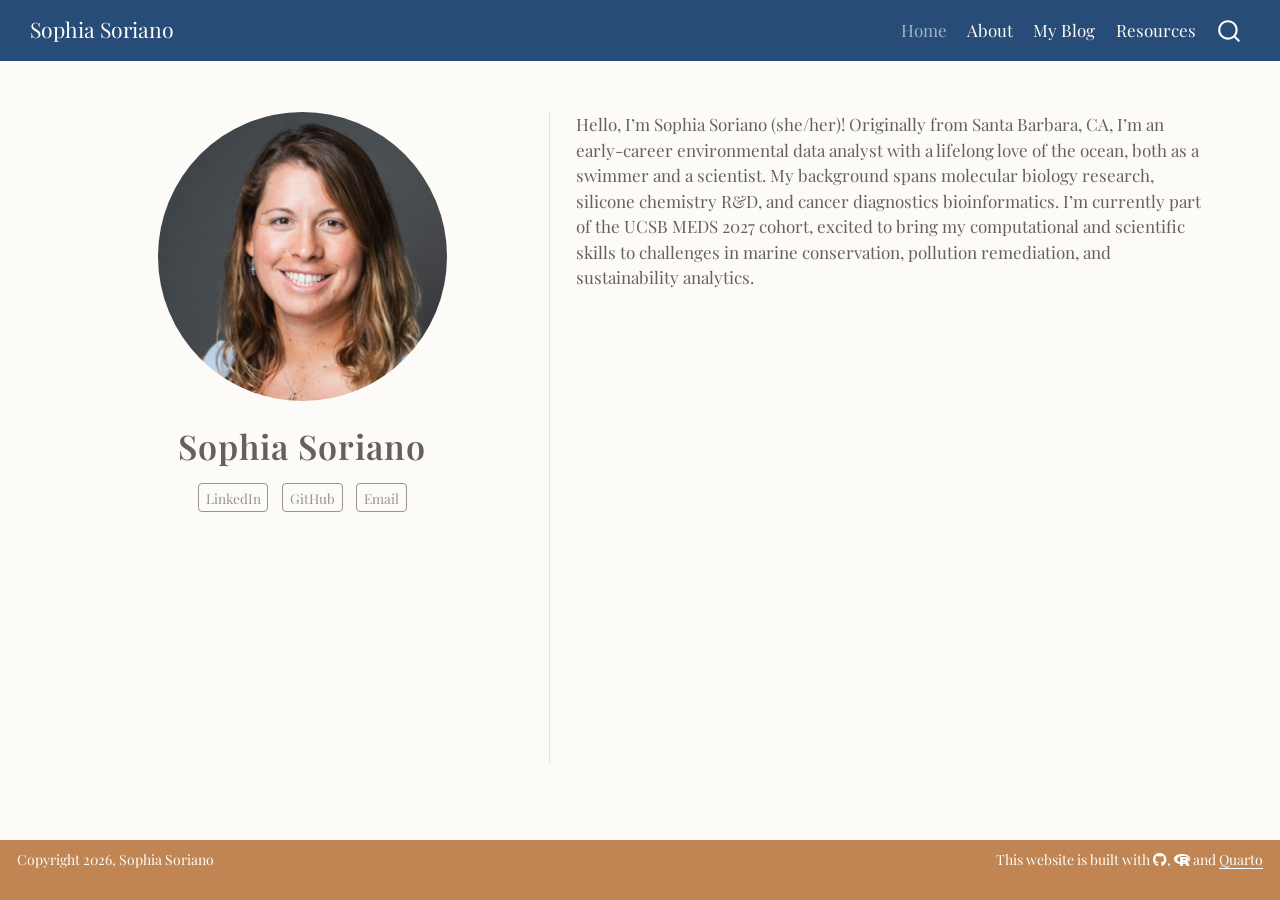
<file: docs/index.html>
<!DOCTYPE html>
<html xmlns="http://www.w3.org/1999/xhtml" lang="en" xml:lang="en"><head>

<meta charset="utf-8">
<meta name="generator" content="quarto-1.10.18">

<meta name="viewport" content="width=device-width, initial-scale=1.0, user-scalable=yes">


<title>Sophia Soriano</title>
<style>
/* Default styles provided by pandoc.
** See https://pandoc.org/MANUAL.html#variables-for-html for config info.
*/
span.smallcaps{font-variant: small-caps;}
div.columns{display: flex; gap: 1.5em;}
div.column{flex: auto;}
@media screen {
div.columns{gap: min(4vw, 1.5em);}
div.column{overflow-x: auto;}
}
div.hanging-indent{margin-left: 1.5em; text-indent: -1.5em;}
ul.task-list{list-style: none;}
ul.task-list li input[type="checkbox"] {
  width: 0.8em;
  margin: 0 0.8em 0.2em -1em; /* quarto-specific, see https://github.com/quarto-dev/quarto-cli/issues/4556 */ 
  vertical-align: middle;
}
</style>


<script src="site_libs/quarto-nav/quarto-nav.js"></script>
<script src="site_libs/quarto-nav/headroom.min.js"></script>
<script src="site_libs/clipboard/clipboard.min.js"></script>
<script src="site_libs/quarto-search/autocomplete.umd.js"></script>
<script src="site_libs/quarto-search/fuse.min.js"></script>
<script src="site_libs/quarto-search/quarto-search.js"></script>
<meta name="quarto:offset" content="./">
<script src="site_libs/quarto-html/quarto.js" type="module"></script>
<script src="site_libs/quarto-html/tabsets/tabsets.js" type="module"></script>
<script src="site_libs/quarto-html/popper.min.js"></script>
<script src="site_libs/quarto-html/tippy.umd.min.js"></script>
<link href="site_libs/quarto-html/tippy.css" rel="stylesheet">
<link href="site_libs/quarto-html/quarto-syntax-highlighting-64a204ab8560d761af7679ceaba22944.css" rel="stylesheet" id="quarto-text-highlighting-styles">
<script src="site_libs/bootstrap/bootstrap.min.js"></script>
<link href="site_libs/bootstrap/bootstrap-icons.css" rel="stylesheet">
<link href="site_libs/bootstrap/bootstrap-68dbf6f114ee3dd318649527e778c29e.min.css" rel="stylesheet" append-hash="true" id="quarto-bootstrap" data-mode="light">
<link href="site_libs/quarto-contrib/fontawesome6-6.7.2/all.min.css" rel="stylesheet">
<link href="site_libs/quarto-contrib/fontawesome6-6.7.2/latex-fontsize.css" rel="stylesheet">
<script id="quarto-search-options" type="application/json">{
  "location": "navbar",
  "copy-button": false,
  "collapse-after": 3,
  "panel-placement": "end",
  "type": "overlay",
  "limit": 50,
  "keyboard-shortcut": [
    "f",
    "/",
    "s"
  ],
  "show-item-context": false,
  "language": {
    "search-no-results-text": "No results",
    "search-matching-documents-text": "matching documents",
    "search-copy-link-title": "Copy link to search",
    "search-hide-matches-text": "Hide additional matches",
    "search-more-match-text": "more match in this document",
    "search-more-matches-text": "more matches in this document",
    "search-clear-button-title": "Clear",
    "search-text-placeholder": "",
    "search-detached-cancel-button-title": "Cancel",
    "search-submit-button-title": "Submit",
    "search-label": "Search"
  }
}</script>


<link rel="stylesheet" href="styles.css">
</head>

<body class="nav-fixed quarto-light">

<div id="quarto-search-results"></div>
  <header id="quarto-header" class="headroom fixed-top">
    <nav class="navbar navbar-expand-lg " data-bs-theme="dark">
      <div class="navbar-container container-fluid">
      <div class="navbar-brand-container mx-auto">
    <a class="navbar-brand" href="./index.html">
    <span class="navbar-title">Sophia Soriano</span>
    </a>
  </div>
            <div id="quarto-search" class="" title="Search"></div>
          <button class="navbar-toggler" type="button" data-bs-toggle="collapse" data-bs-target="#navbarCollapse" aria-controls="navbarCollapse" role="menu" aria-expanded="false" aria-label="Toggle navigation" onclick="if (window.quartoToggleHeadroom) { window.quartoToggleHeadroom(); }">
  <span class="navbar-toggler-icon"></span>
</button>
          <div class="collapse navbar-collapse" id="navbarCollapse">
            <ul class="navbar-nav navbar-nav-scroll ms-auto">
  <li class="nav-item">
    <a class="nav-link active" href="./index.html" aria-current="page"> 
<span class="menu-text">Home</span></a>
  </li>  
  <li class="nav-item">
    <a class="nav-link" href="./about.html"> 
<span class="menu-text">About</span></a>
  </li>  
  <li class="nav-item">
    <a class="nav-link" href="./posts.html"> 
<span class="menu-text">My Blog</span></a>
  </li>  
  <li class="nav-item">
    <a class="nav-link" href="./resources.html"> 
<span class="menu-text">Resources</span></a>
  </li>  
</ul>
          </div> <!-- /navcollapse -->
            <div class="quarto-navbar-tools">
</div>
      </div> <!-- /container-fluid -->
    </nav>
</header>
<!-- content -->
<div id="quarto-content" class="quarto-container page-columns page-rows-contents page-layout-full page-navbar">
<!-- sidebar -->
<!-- margin-sidebar -->
    
<!-- main -->
<div class="quarto-about-trestles column-page">
  <div class="about-entity">
    <img src="images/SophiaSoriano_headshot.png" class="about-image
  round " style="height: 17em; width: 17em;">
<header id="title-block-header" class="quarto-title-block default">
<div class="quarto-title">
<h1 class="title">Sophia Soriano</h1>
</div>
<div class="quarto-title-meta column-page">
  </div>
</header>
    <div class="about-links">
  <a href="https://www.linkedin.com/in/smsoriano22/" class="about-link" rel="" target="_blank">
     <span class="about-link-text">LinkedIn</span>
  </a>
  <a href="https://github.com/ssoriano22" class="about-link" rel="" target="_blank">
     <span class="about-link-text">GitHub</span>
  </a>
  <a href="mailto:smsoriano277@gmail.com" class="about-link" rel="" target="">
     <span class="about-link-text">Email</span>
  </a>
</div>
  </div>
  <div class="about-contents"><main class="content column-page" id="quarto-document-content">
<p>Hello, I’m Sophia Soriano (she/her)! Originally from Santa Barbara, CA, I’m an early-career environmental data analyst with a lifelong love of the ocean, both as a swimmer and a scientist. My background spans molecular biology research, silicone chemistry R&amp;D, and cancer diagnostics bioinformatics. I’m currently part of the UCSB MEDS 2027 cohort, excited to bring my computational and scientific skills to challenges in marine conservation, pollution remediation, and sustainability analytics.</p>


</main></div>
</div>
 <!-- /main -->
<script id="quarto-html-after-body" type="application/javascript">
  window.document.addEventListener("DOMContentLoaded", function (event) {
    const isCodeAnnotation = (el) => {
      for (const clz of el.classList) {
        if (clz.startsWith('code-annotation-')) {                     
          return true;
        }
      }
      return false;
    }
    const onCopySuccess = function(e) {
      // button target
      const button = e.trigger;
      // don't keep focus
      button.blur();
      // flash "checked"
      button.classList.add('code-copy-button-checked');
      var currentTitle = button.getAttribute("title");
      button.setAttribute("title", "Copied!");
      let tooltip;
      if (window.bootstrap) {
        button.setAttribute("data-bs-toggle", "tooltip");
        button.setAttribute("data-bs-placement", "left");
        button.setAttribute("data-bs-title", "Copied!");
        tooltip = new bootstrap.Tooltip(button, 
          { trigger: "manual", 
            customClass: "code-copy-button-tooltip",
            offset: [0, -8]});
        tooltip.show();    
      }
      setTimeout(function() {
        if (tooltip) {
          tooltip.hide();
          button.removeAttribute("data-bs-title");
          button.removeAttribute("data-bs-toggle");
          button.removeAttribute("data-bs-placement");
        }
        button.setAttribute("title", currentTitle);
        button.classList.remove('code-copy-button-checked');
      }, 1000);
      // clear code selection
      e.clearSelection();
    }
    const getTextToCopy = function(trigger) {
      const outerScaffold = trigger.parentElement.cloneNode(true);
      const codeEl = outerScaffold.querySelector('code');
      for (const childEl of codeEl.children) {
        if (isCodeAnnotation(childEl)) {
          childEl.remove();
        }
      }
      return codeEl.innerText;
    }
    const clipboard = new window.ClipboardJS('.code-copy-button:not([data-in-quarto-modal])', {
      text: getTextToCopy
    });
    clipboard.on('success', onCopySuccess);
    if (window.document.getElementById('quarto-embedded-source-code-modal')) {
      const clipboardModal = new window.ClipboardJS('.code-copy-button[data-in-quarto-modal]', {
        text: getTextToCopy,
        container: window.document.getElementById('quarto-embedded-source-code-modal')
      });
      clipboardModal.on('success', onCopySuccess);
    }
      var localhostRegex = new RegExp(/^(?:http|https):\/\/localhost\:?[0-9]*\//);
      var mailtoRegex = new RegExp(/^mailto:/);
        var filterRegex = new RegExp('/' + window.location.host + '/');
      var isInternal = (href) => {
          return filterRegex.test(href) || localhostRegex.test(href) || mailtoRegex.test(href);
      }
      // Inspect non-navigation links and adorn them if external
     var links = window.document.querySelectorAll('a[href]:not(.nav-link):not(.navbar-brand):not(.toc-action):not(.sidebar-link):not(.sidebar-item-toggle):not(.pagination-link):not(.no-external):not([aria-hidden]):not(.dropdown-item):not(.quarto-navigation-tool):not(.about-link)');
      for (var i=0; i<links.length; i++) {
        const link = links[i];
        if (!isInternal(link.href)) {
          // undo the damage that might have been done by quarto-nav.js in the case of
          // links that we want to consider external
          if (link.dataset.originalHref !== undefined) {
            link.href = link.dataset.originalHref;
          }
        }
      }
    function tippyHover(el, contentFn, onTriggerFn, onUntriggerFn) {
      const config = {
        allowHTML: true,
        maxWidth: 500,
        delay: 100,
        arrow: false,
        appendTo: function(el) {
            return el.parentElement;
        },
        interactive: true,
        interactiveBorder: 10,
        theme: 'quarto',
        placement: 'bottom-start',
      };
      if (contentFn) {
        config.content = contentFn;
      }
      if (onTriggerFn) {
        config.onTrigger = onTriggerFn;
      }
      if (onUntriggerFn) {
        config.onUntrigger = onUntriggerFn;
      }
      window.tippy(el, config); 
    }
    const noterefs = window.document.querySelectorAll('a[role="doc-noteref"]');
    for (var i=0; i<noterefs.length; i++) {
      const ref = noterefs[i];
      tippyHover(ref, function() {
        // use id or data attribute instead here
        let href = ref.getAttribute('data-footnote-href') || ref.getAttribute('href');
        try { href = new URL(href).hash; } catch {}
        const id = href.replace(/^#\/?/, "");
        const note = window.document.getElementById(id);
        if (note) {
          return note.innerHTML;
        } else {
          return "";
        }
      });
    }
    const xrefs = window.document.querySelectorAll('a.quarto-xref');
    const processXRef = (id, note) => {
      // Strip column container classes
      const stripColumnClz = (el) => {
        el.classList.remove("page-full", "page-columns");
        if (el.children) {
          for (const child of el.children) {
            stripColumnClz(child);
          }
        }
      }
      stripColumnClz(note)
      if (id === null || id.startsWith('sec-')) {
        // Special case sections, only their first couple elements
        const container = document.createElement("div");
        if (note.children && note.children.length > 2) {
          container.appendChild(note.children[0].cloneNode(true));
          for (let i = 1; i < note.children.length; i++) {
            const child = note.children[i];
            if (child.tagName === "P" && child.innerText === "") {
              continue;
            } else {
              container.appendChild(child.cloneNode(true));
              break;
            }
          }
          if (window.Quarto?.typesetMath) {
            window.Quarto.typesetMath(container);
          }
          return container.innerHTML
        } else {
          if (window.Quarto?.typesetMath) {
            window.Quarto.typesetMath(note);
          }
          return note.innerHTML;
        }
      } else {
        // Remove any anchor links if they are present
        const anchorLink = note.querySelector('a.anchorjs-link');
        if (anchorLink) {
          anchorLink.remove();
        }
        if (window.Quarto?.typesetMath) {
          window.Quarto.typesetMath(note);
        }
        if (note.classList.contains("callout")) {
          return note.outerHTML;
        } else {
          return note.innerHTML;
        }
      }
    }
    for (var i=0; i<xrefs.length; i++) {
      const xref = xrefs[i];
      tippyHover(xref, undefined, function(instance) {
        instance.disable();
        let url = xref.getAttribute('href');
        let hash = undefined; 
        if (url.startsWith('#')) {
          hash = url;
        } else {
          try { hash = new URL(url).hash; } catch {}
        }
        if (hash) {
          const id = hash.replace(/^#\/?/, "");
          const note = window.document.getElementById(id);
          if (note !== null) {
            try {
              const html = processXRef(id, note.cloneNode(true));
              instance.setContent(html);
            } finally {
              instance.enable();
              instance.show();
            }
          } else {
            // See if we can fetch this
            fetch(url.split('#')[0])
            .then(res => res.text())
            .then(html => {
              const parser = new DOMParser();
              const htmlDoc = parser.parseFromString(html, "text/html");
              const note = htmlDoc.getElementById(id);
              if (note !== null) {
                const html = processXRef(id, note);
                instance.setContent(html);
              } 
            }).finally(() => {
              instance.enable();
              instance.show();
            });
          }
        } else {
          // See if we can fetch a full url (with no hash to target)
          // This is a special case and we should probably do some content thinning / targeting
          fetch(url)
          .then(res => res.text())
          .then(html => {
            const parser = new DOMParser();
            const htmlDoc = parser.parseFromString(html, "text/html");
            const note = htmlDoc.querySelector('main.content');
            if (note !== null) {
              // This should only happen for chapter cross references
              // (since there is no id in the URL)
              // remove the first header
              if (note.children.length > 0 && note.children[0].tagName === "HEADER") {
                note.children[0].remove();
              }
              const html = processXRef(null, note);
              instance.setContent(html);
            } 
          }).finally(() => {
            instance.enable();
            instance.show();
          });
        }
      }, function(instance) {
      });
    }
        let selectedAnnoteEl;
        const selectorForAnnotation = ( cell, annotation) => {
          let cellAttr = 'data-code-cell="' + cell + '"';
          let lineAttr = 'data-code-annotation="' +  annotation + '"';
          const selector = 'span[' + cellAttr + '][' + lineAttr + ']';
          return selector;
        }
        const selectCodeLines = (annoteEl) => {
          const doc = window.document;
          const targetCell = annoteEl.getAttribute("data-target-cell");
          const targetAnnotation = annoteEl.getAttribute("data-target-annotation");
          const annoteSpan = window.document.querySelector(selectorForAnnotation(targetCell, targetAnnotation));
          const lines = annoteSpan.getAttribute("data-code-lines").split(",");
          const lineIds = lines.map((line) => {
            return targetCell + "-" + line;
          })
          let top = null;
          let height = null;
          let parent = null;
          if (lineIds.length > 0) {
              //compute the position of the single el (top and bottom and make a div)
              const el = window.document.getElementById(lineIds[0]);
              top = el.offsetTop;
              height = el.offsetHeight;
              parent = el.parentElement.parentElement;
            if (lineIds.length > 1) {
              const lastEl = window.document.getElementById(lineIds[lineIds.length - 1]);
              const bottom = lastEl.offsetTop + lastEl.offsetHeight;
              height = bottom - top;
            }
            if (top !== null && height !== null && parent !== null) {
              // cook up a div (if necessary) and position it 
              let div = window.document.getElementById("code-annotation-line-highlight");
              if (div === null) {
                div = window.document.createElement("div");
                div.setAttribute("id", "code-annotation-line-highlight");
                div.style.position = 'absolute';
                parent.appendChild(div);
              }
              div.style.top = top - 2 + "px";
              div.style.height = height + 4 + "px";
              div.style.left = 0;
              let gutterDiv = window.document.getElementById("code-annotation-line-highlight-gutter");
              if (gutterDiv === null) {
                gutterDiv = window.document.createElement("div");
                gutterDiv.setAttribute("id", "code-annotation-line-highlight-gutter");
                gutterDiv.style.position = 'absolute';
                const codeCell = window.document.getElementById(targetCell);
                const gutter = codeCell.querySelector('.code-annotation-gutter');
                gutter.appendChild(gutterDiv);
              }
              gutterDiv.style.top = top - 2 + "px";
              gutterDiv.style.height = height + 4 + "px";
            }
            selectedAnnoteEl = annoteEl;
          }
        };
        const unselectCodeLines = () => {
          const elementsIds = ["code-annotation-line-highlight", "code-annotation-line-highlight-gutter"];
          elementsIds.forEach((elId) => {
            const div = window.document.getElementById(elId);
            if (div) {
              div.remove();
            }
          });
          selectedAnnoteEl = undefined;
        };
          // Handle positioning of the toggle
      window.addEventListener(
        "resize",
        throttle(() => {
          elRect = undefined;
          if (selectedAnnoteEl) {
            selectCodeLines(selectedAnnoteEl);
          }
        }, 10)
      );
      function throttle(fn, ms) {
      let throttle = false;
      let timer;
        return (...args) => {
          if(!throttle) { // first call gets through
              fn.apply(this, args);
              throttle = true;
          } else { // all the others get throttled
              if(timer) clearTimeout(timer); // cancel #2
              timer = setTimeout(() => {
                fn.apply(this, args);
                timer = throttle = false;
              }, ms);
          }
        };
      }
        // Attach click handler to the DT
        const annoteDls = window.document.querySelectorAll('dt[data-target-cell]');
        for (const annoteDlNode of annoteDls) {
          annoteDlNode.addEventListener('click', (event) => {
            const clickedEl = event.target;
            if (clickedEl !== selectedAnnoteEl) {
              unselectCodeLines();
              const activeEl = window.document.querySelector('dt[data-target-cell].code-annotation-active');
              if (activeEl) {
                activeEl.classList.remove('code-annotation-active');
              }
              selectCodeLines(clickedEl);
              clickedEl.classList.add('code-annotation-active');
            } else {
              // Unselect the line
              unselectCodeLines();
              clickedEl.classList.remove('code-annotation-active');
            }
          });
        }
    const findCites = (el) => {
      const parentEl = el.parentElement;
      if (parentEl) {
        const cites = parentEl.dataset.cites;
        if (cites) {
          return {
            el,
            cites: cites.split(' ')
          };
        } else {
          return findCites(el.parentElement)
        }
      } else {
        return undefined;
      }
    };
    var bibliorefs = window.document.querySelectorAll('a[role="doc-biblioref"]');
    for (var i=0; i<bibliorefs.length; i++) {
      const ref = bibliorefs[i];
      const citeInfo = findCites(ref);
      if (citeInfo) {
        tippyHover(citeInfo.el, function() {
          var popup = window.document.createElement('div');
          citeInfo.cites.forEach(function(cite) {
            var citeDiv = window.document.createElement('div');
            citeDiv.classList.add('hanging-indent');
            citeDiv.classList.add('csl-entry');
            var biblioDiv = window.document.getElementById('ref-' + cite);
            if (biblioDiv) {
              citeDiv.innerHTML = biblioDiv.innerHTML;
            }
            popup.appendChild(citeDiv);
          });
          return popup.innerHTML;
        });
      }
    }
  });
  </script>
</div> <!-- /content -->
<footer class="footer">
  <div class="nav-footer">
    <div class="nav-footer-left">
<p>Copyright 2026, Sophia Soriano</p>
</div>   
    <div class="nav-footer-center">
      &nbsp;
    </div>
    <div class="nav-footer-right">
<p>This website is built with <a href="https://github.com/ssoriano22/ssoriano22.github.io" target="_blank"><i class="fa-brands fa-github" title="GitHub octocat logo" aria-label="github"></i></a>, <a href="https://www.r-project.org/about.html" target="_blank"><i class="fa-brands fa-r-project" title="R Project" aria-label="r-project"></i></a> and <a href="https://quarto.org/" target="_blank">Quarto</a></p>
</div>
  </div>
</footer>




</body></html>
</file>
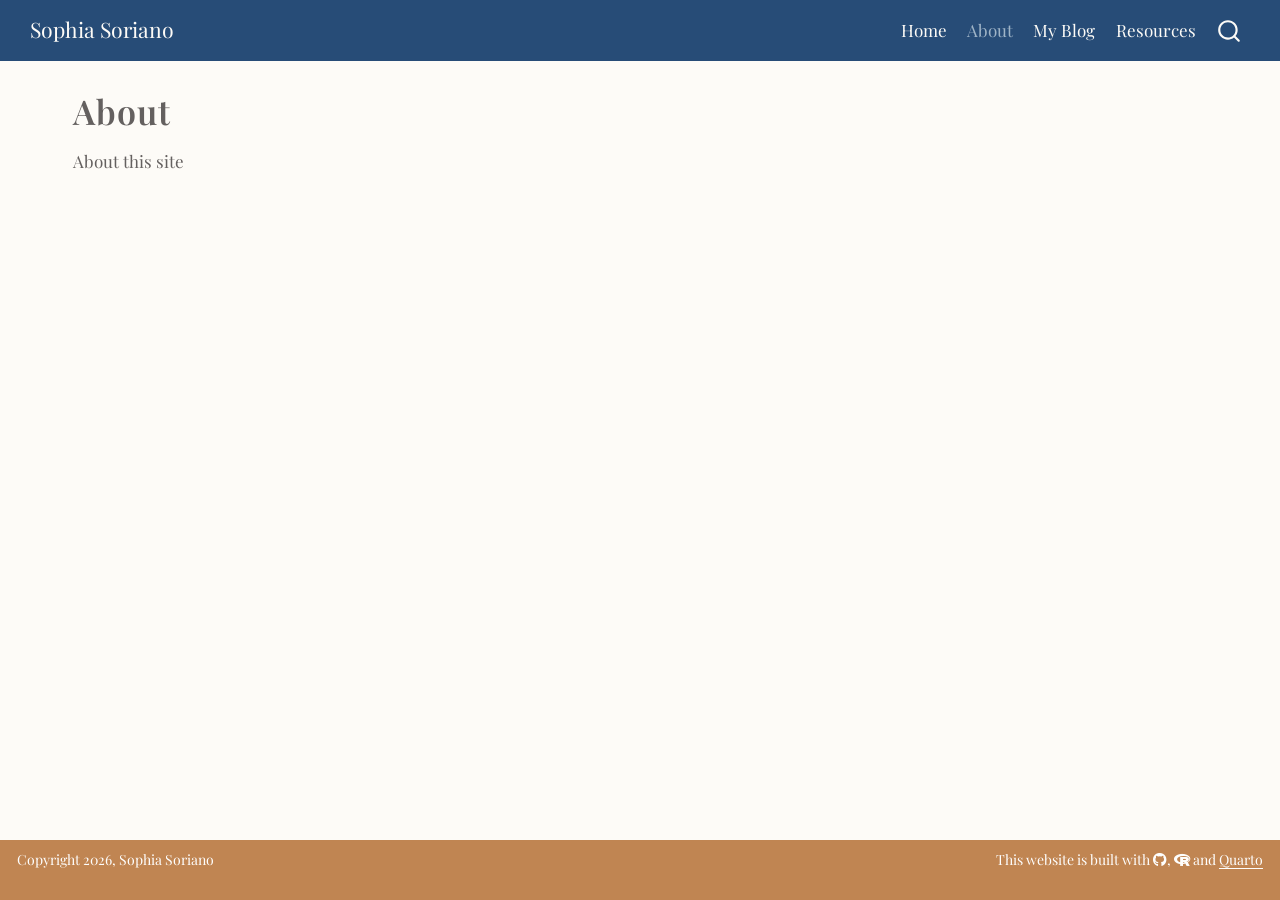
<file: docs/about.html>
<!DOCTYPE html>
<html xmlns="http://www.w3.org/1999/xhtml" lang="en" xml:lang="en"><head>

<meta charset="utf-8">
<meta name="generator" content="quarto-1.10.18">

<meta name="viewport" content="width=device-width, initial-scale=1.0, user-scalable=yes">


<title>About – Sophia Soriano</title>
<style>
/* Default styles provided by pandoc.
** See https://pandoc.org/MANUAL.html#variables-for-html for config info.
*/
span.smallcaps{font-variant: small-caps;}
div.columns{display: flex; gap: 1.5em;}
div.column{flex: auto;}
@media screen {
div.columns{gap: min(4vw, 1.5em);}
div.column{overflow-x: auto;}
}
div.hanging-indent{margin-left: 1.5em; text-indent: -1.5em;}
ul.task-list{list-style: none;}
ul.task-list li input[type="checkbox"] {
  width: 0.8em;
  margin: 0 0.8em 0.2em -1em; /* quarto-specific, see https://github.com/quarto-dev/quarto-cli/issues/4556 */ 
  vertical-align: middle;
}
</style>


<script src="site_libs/quarto-nav/quarto-nav.js"></script>
<script src="site_libs/quarto-nav/headroom.min.js"></script>
<script src="site_libs/clipboard/clipboard.min.js"></script>
<script src="site_libs/quarto-search/autocomplete.umd.js"></script>
<script src="site_libs/quarto-search/fuse.min.js"></script>
<script src="site_libs/quarto-search/quarto-search.js"></script>
<meta name="quarto:offset" content="./">
<script src="site_libs/quarto-html/quarto.js" type="module"></script>
<script src="site_libs/quarto-html/tabsets/tabsets.js" type="module"></script>
<script src="site_libs/quarto-html/popper.min.js"></script>
<script src="site_libs/quarto-html/tippy.umd.min.js"></script>
<script src="site_libs/quarto-html/anchor.min.js"></script>
<link href="site_libs/quarto-html/tippy.css" rel="stylesheet">
<link href="site_libs/quarto-html/quarto-syntax-highlighting-64a204ab8560d761af7679ceaba22944.css" rel="stylesheet" id="quarto-text-highlighting-styles">
<script src="site_libs/bootstrap/bootstrap.min.js"></script>
<link href="site_libs/bootstrap/bootstrap-icons.css" rel="stylesheet">
<link href="site_libs/bootstrap/bootstrap-68dbf6f114ee3dd318649527e778c29e.min.css" rel="stylesheet" append-hash="true" id="quarto-bootstrap" data-mode="light">
<link href="site_libs/quarto-contrib/fontawesome6-6.7.2/all.min.css" rel="stylesheet">
<link href="site_libs/quarto-contrib/fontawesome6-6.7.2/latex-fontsize.css" rel="stylesheet">
<script id="quarto-search-options" type="application/json">{
  "location": "navbar",
  "copy-button": false,
  "collapse-after": 3,
  "panel-placement": "end",
  "type": "overlay",
  "limit": 50,
  "keyboard-shortcut": [
    "f",
    "/",
    "s"
  ],
  "show-item-context": false,
  "language": {
    "search-no-results-text": "No results",
    "search-matching-documents-text": "matching documents",
    "search-copy-link-title": "Copy link to search",
    "search-hide-matches-text": "Hide additional matches",
    "search-more-match-text": "more match in this document",
    "search-more-matches-text": "more matches in this document",
    "search-clear-button-title": "Clear",
    "search-text-placeholder": "",
    "search-detached-cancel-button-title": "Cancel",
    "search-submit-button-title": "Submit",
    "search-label": "Search"
  }
}</script>


</head>

<body class="nav-fixed quarto-light">

<div id="quarto-search-results"></div>
  <header id="quarto-header" class="headroom fixed-top">
    <nav class="navbar navbar-expand-lg " data-bs-theme="dark">
      <div class="navbar-container container-fluid">
      <div class="navbar-brand-container mx-auto">
    <a class="navbar-brand" href="./index.html">
    <span class="navbar-title">Sophia Soriano</span>
    </a>
  </div>
            <div id="quarto-search" class="" title="Search"></div>
          <button class="navbar-toggler" type="button" data-bs-toggle="collapse" data-bs-target="#navbarCollapse" aria-controls="navbarCollapse" role="menu" aria-expanded="false" aria-label="Toggle navigation" onclick="if (window.quartoToggleHeadroom) { window.quartoToggleHeadroom(); }">
  <span class="navbar-toggler-icon"></span>
</button>
          <div class="collapse navbar-collapse" id="navbarCollapse">
            <ul class="navbar-nav navbar-nav-scroll ms-auto">
  <li class="nav-item">
    <a class="nav-link" href="./index.html"> 
<span class="menu-text">Home</span></a>
  </li>  
  <li class="nav-item">
    <a class="nav-link active" href="./about.html" aria-current="page"> 
<span class="menu-text">About</span></a>
  </li>  
  <li class="nav-item">
    <a class="nav-link" href="./posts.html"> 
<span class="menu-text">My Blog</span></a>
  </li>  
  <li class="nav-item">
    <a class="nav-link" href="./resources.html"> 
<span class="menu-text">Resources</span></a>
  </li>  
</ul>
          </div> <!-- /navcollapse -->
            <div class="quarto-navbar-tools">
</div>
      </div> <!-- /container-fluid -->
    </nav>
</header>
<!-- content -->
<div id="quarto-content" class="quarto-container page-columns page-rows-contents page-layout-full page-navbar">
<!-- sidebar -->
<!-- margin-sidebar -->
    <div id="quarto-margin-sidebar" class="sidebar margin-sidebar zindex-bottom">
        
    </div>
<!-- main -->
<main class="content column-page" id="quarto-document-content">

<header id="title-block-header" class="quarto-title-block default">
<div class="quarto-title">
<h1 class="title">About</h1>
</div>



<div class="quarto-title-meta column-page">

    
  
    
  </div>
  


</header>


<p>About this site</p>



</main> <!-- /main -->
<script id="quarto-html-after-body" type="application/javascript">
  window.document.addEventListener("DOMContentLoaded", function (event) {
    const icon = "";
    const anchorJS = new window.AnchorJS();
    anchorJS.options = {
      placement: 'right',
      icon: icon
    };
    anchorJS.add('.anchored');
    const isCodeAnnotation = (el) => {
      for (const clz of el.classList) {
        if (clz.startsWith('code-annotation-')) {                     
          return true;
        }
      }
      return false;
    }
    const onCopySuccess = function(e) {
      // button target
      const button = e.trigger;
      // don't keep focus
      button.blur();
      // flash "checked"
      button.classList.add('code-copy-button-checked');
      var currentTitle = button.getAttribute("title");
      button.setAttribute("title", "Copied!");
      let tooltip;
      if (window.bootstrap) {
        button.setAttribute("data-bs-toggle", "tooltip");
        button.setAttribute("data-bs-placement", "left");
        button.setAttribute("data-bs-title", "Copied!");
        tooltip = new bootstrap.Tooltip(button, 
          { trigger: "manual", 
            customClass: "code-copy-button-tooltip",
            offset: [0, -8]});
        tooltip.show();    
      }
      setTimeout(function() {
        if (tooltip) {
          tooltip.hide();
          button.removeAttribute("data-bs-title");
          button.removeAttribute("data-bs-toggle");
          button.removeAttribute("data-bs-placement");
        }
        button.setAttribute("title", currentTitle);
        button.classList.remove('code-copy-button-checked');
      }, 1000);
      // clear code selection
      e.clearSelection();
    }
    const getTextToCopy = function(trigger) {
      const outerScaffold = trigger.parentElement.cloneNode(true);
      const codeEl = outerScaffold.querySelector('code');
      for (const childEl of codeEl.children) {
        if (isCodeAnnotation(childEl)) {
          childEl.remove();
        }
      }
      return codeEl.innerText;
    }
    const clipboard = new window.ClipboardJS('.code-copy-button:not([data-in-quarto-modal])', {
      text: getTextToCopy
    });
    clipboard.on('success', onCopySuccess);
    if (window.document.getElementById('quarto-embedded-source-code-modal')) {
      const clipboardModal = new window.ClipboardJS('.code-copy-button[data-in-quarto-modal]', {
        text: getTextToCopy,
        container: window.document.getElementById('quarto-embedded-source-code-modal')
      });
      clipboardModal.on('success', onCopySuccess);
    }
      var localhostRegex = new RegExp(/^(?:http|https):\/\/localhost\:?[0-9]*\//);
      var mailtoRegex = new RegExp(/^mailto:/);
        var filterRegex = new RegExp('/' + window.location.host + '/');
      var isInternal = (href) => {
          return filterRegex.test(href) || localhostRegex.test(href) || mailtoRegex.test(href);
      }
      // Inspect non-navigation links and adorn them if external
     var links = window.document.querySelectorAll('a[href]:not(.nav-link):not(.navbar-brand):not(.toc-action):not(.sidebar-link):not(.sidebar-item-toggle):not(.pagination-link):not(.no-external):not([aria-hidden]):not(.dropdown-item):not(.quarto-navigation-tool):not(.about-link)');
      for (var i=0; i<links.length; i++) {
        const link = links[i];
        if (!isInternal(link.href)) {
          // undo the damage that might have been done by quarto-nav.js in the case of
          // links that we want to consider external
          if (link.dataset.originalHref !== undefined) {
            link.href = link.dataset.originalHref;
          }
        }
      }
    function tippyHover(el, contentFn, onTriggerFn, onUntriggerFn) {
      const config = {
        allowHTML: true,
        maxWidth: 500,
        delay: 100,
        arrow: false,
        appendTo: function(el) {
            return el.parentElement;
        },
        interactive: true,
        interactiveBorder: 10,
        theme: 'quarto',
        placement: 'bottom-start',
      };
      if (contentFn) {
        config.content = contentFn;
      }
      if (onTriggerFn) {
        config.onTrigger = onTriggerFn;
      }
      if (onUntriggerFn) {
        config.onUntrigger = onUntriggerFn;
      }
      window.tippy(el, config); 
    }
    const noterefs = window.document.querySelectorAll('a[role="doc-noteref"]');
    for (var i=0; i<noterefs.length; i++) {
      const ref = noterefs[i];
      tippyHover(ref, function() {
        // use id or data attribute instead here
        let href = ref.getAttribute('data-footnote-href') || ref.getAttribute('href');
        try { href = new URL(href).hash; } catch {}
        const id = href.replace(/^#\/?/, "");
        const note = window.document.getElementById(id);
        if (note) {
          return note.innerHTML;
        } else {
          return "";
        }
      });
    }
    const xrefs = window.document.querySelectorAll('a.quarto-xref');
    const processXRef = (id, note) => {
      // Strip column container classes
      const stripColumnClz = (el) => {
        el.classList.remove("page-full", "page-columns");
        if (el.children) {
          for (const child of el.children) {
            stripColumnClz(child);
          }
        }
      }
      stripColumnClz(note)
      if (id === null || id.startsWith('sec-')) {
        // Special case sections, only their first couple elements
        const container = document.createElement("div");
        if (note.children && note.children.length > 2) {
          container.appendChild(note.children[0].cloneNode(true));
          for (let i = 1; i < note.children.length; i++) {
            const child = note.children[i];
            if (child.tagName === "P" && child.innerText === "") {
              continue;
            } else {
              container.appendChild(child.cloneNode(true));
              break;
            }
          }
          if (window.Quarto?.typesetMath) {
            window.Quarto.typesetMath(container);
          }
          return container.innerHTML
        } else {
          if (window.Quarto?.typesetMath) {
            window.Quarto.typesetMath(note);
          }
          return note.innerHTML;
        }
      } else {
        // Remove any anchor links if they are present
        const anchorLink = note.querySelector('a.anchorjs-link');
        if (anchorLink) {
          anchorLink.remove();
        }
        if (window.Quarto?.typesetMath) {
          window.Quarto.typesetMath(note);
        }
        if (note.classList.contains("callout")) {
          return note.outerHTML;
        } else {
          return note.innerHTML;
        }
      }
    }
    for (var i=0; i<xrefs.length; i++) {
      const xref = xrefs[i];
      tippyHover(xref, undefined, function(instance) {
        instance.disable();
        let url = xref.getAttribute('href');
        let hash = undefined; 
        if (url.startsWith('#')) {
          hash = url;
        } else {
          try { hash = new URL(url).hash; } catch {}
        }
        if (hash) {
          const id = hash.replace(/^#\/?/, "");
          const note = window.document.getElementById(id);
          if (note !== null) {
            try {
              const html = processXRef(id, note.cloneNode(true));
              instance.setContent(html);
            } finally {
              instance.enable();
              instance.show();
            }
          } else {
            // See if we can fetch this
            fetch(url.split('#')[0])
            .then(res => res.text())
            .then(html => {
              const parser = new DOMParser();
              const htmlDoc = parser.parseFromString(html, "text/html");
              const note = htmlDoc.getElementById(id);
              if (note !== null) {
                const html = processXRef(id, note);
                instance.setContent(html);
              } 
            }).finally(() => {
              instance.enable();
              instance.show();
            });
          }
        } else {
          // See if we can fetch a full url (with no hash to target)
          // This is a special case and we should probably do some content thinning / targeting
          fetch(url)
          .then(res => res.text())
          .then(html => {
            const parser = new DOMParser();
            const htmlDoc = parser.parseFromString(html, "text/html");
            const note = htmlDoc.querySelector('main.content');
            if (note !== null) {
              // This should only happen for chapter cross references
              // (since there is no id in the URL)
              // remove the first header
              if (note.children.length > 0 && note.children[0].tagName === "HEADER") {
                note.children[0].remove();
              }
              const html = processXRef(null, note);
              instance.setContent(html);
            } 
          }).finally(() => {
            instance.enable();
            instance.show();
          });
        }
      }, function(instance) {
      });
    }
        let selectedAnnoteEl;
        const selectorForAnnotation = ( cell, annotation) => {
          let cellAttr = 'data-code-cell="' + cell + '"';
          let lineAttr = 'data-code-annotation="' +  annotation + '"';
          const selector = 'span[' + cellAttr + '][' + lineAttr + ']';
          return selector;
        }
        const selectCodeLines = (annoteEl) => {
          const doc = window.document;
          const targetCell = annoteEl.getAttribute("data-target-cell");
          const targetAnnotation = annoteEl.getAttribute("data-target-annotation");
          const annoteSpan = window.document.querySelector(selectorForAnnotation(targetCell, targetAnnotation));
          const lines = annoteSpan.getAttribute("data-code-lines").split(",");
          const lineIds = lines.map((line) => {
            return targetCell + "-" + line;
          })
          let top = null;
          let height = null;
          let parent = null;
          if (lineIds.length > 0) {
              //compute the position of the single el (top and bottom and make a div)
              const el = window.document.getElementById(lineIds[0]);
              top = el.offsetTop;
              height = el.offsetHeight;
              parent = el.parentElement.parentElement;
            if (lineIds.length > 1) {
              const lastEl = window.document.getElementById(lineIds[lineIds.length - 1]);
              const bottom = lastEl.offsetTop + lastEl.offsetHeight;
              height = bottom - top;
            }
            if (top !== null && height !== null && parent !== null) {
              // cook up a div (if necessary) and position it 
              let div = window.document.getElementById("code-annotation-line-highlight");
              if (div === null) {
                div = window.document.createElement("div");
                div.setAttribute("id", "code-annotation-line-highlight");
                div.style.position = 'absolute';
                parent.appendChild(div);
              }
              div.style.top = top - 2 + "px";
              div.style.height = height + 4 + "px";
              div.style.left = 0;
              let gutterDiv = window.document.getElementById("code-annotation-line-highlight-gutter");
              if (gutterDiv === null) {
                gutterDiv = window.document.createElement("div");
                gutterDiv.setAttribute("id", "code-annotation-line-highlight-gutter");
                gutterDiv.style.position = 'absolute';
                const codeCell = window.document.getElementById(targetCell);
                const gutter = codeCell.querySelector('.code-annotation-gutter');
                gutter.appendChild(gutterDiv);
              }
              gutterDiv.style.top = top - 2 + "px";
              gutterDiv.style.height = height + 4 + "px";
            }
            selectedAnnoteEl = annoteEl;
          }
        };
        const unselectCodeLines = () => {
          const elementsIds = ["code-annotation-line-highlight", "code-annotation-line-highlight-gutter"];
          elementsIds.forEach((elId) => {
            const div = window.document.getElementById(elId);
            if (div) {
              div.remove();
            }
          });
          selectedAnnoteEl = undefined;
        };
          // Handle positioning of the toggle
      window.addEventListener(
        "resize",
        throttle(() => {
          elRect = undefined;
          if (selectedAnnoteEl) {
            selectCodeLines(selectedAnnoteEl);
          }
        }, 10)
      );
      function throttle(fn, ms) {
      let throttle = false;
      let timer;
        return (...args) => {
          if(!throttle) { // first call gets through
              fn.apply(this, args);
              throttle = true;
          } else { // all the others get throttled
              if(timer) clearTimeout(timer); // cancel #2
              timer = setTimeout(() => {
                fn.apply(this, args);
                timer = throttle = false;
              }, ms);
          }
        };
      }
        // Attach click handler to the DT
        const annoteDls = window.document.querySelectorAll('dt[data-target-cell]');
        for (const annoteDlNode of annoteDls) {
          annoteDlNode.addEventListener('click', (event) => {
            const clickedEl = event.target;
            if (clickedEl !== selectedAnnoteEl) {
              unselectCodeLines();
              const activeEl = window.document.querySelector('dt[data-target-cell].code-annotation-active');
              if (activeEl) {
                activeEl.classList.remove('code-annotation-active');
              }
              selectCodeLines(clickedEl);
              clickedEl.classList.add('code-annotation-active');
            } else {
              // Unselect the line
              unselectCodeLines();
              clickedEl.classList.remove('code-annotation-active');
            }
          });
        }
    const findCites = (el) => {
      const parentEl = el.parentElement;
      if (parentEl) {
        const cites = parentEl.dataset.cites;
        if (cites) {
          return {
            el,
            cites: cites.split(' ')
          };
        } else {
          return findCites(el.parentElement)
        }
      } else {
        return undefined;
      }
    };
    var bibliorefs = window.document.querySelectorAll('a[role="doc-biblioref"]');
    for (var i=0; i<bibliorefs.length; i++) {
      const ref = bibliorefs[i];
      const citeInfo = findCites(ref);
      if (citeInfo) {
        tippyHover(citeInfo.el, function() {
          var popup = window.document.createElement('div');
          citeInfo.cites.forEach(function(cite) {
            var citeDiv = window.document.createElement('div');
            citeDiv.classList.add('hanging-indent');
            citeDiv.classList.add('csl-entry');
            var biblioDiv = window.document.getElementById('ref-' + cite);
            if (biblioDiv) {
              citeDiv.innerHTML = biblioDiv.innerHTML;
            }
            popup.appendChild(citeDiv);
          });
          return popup.innerHTML;
        });
      }
    }
  });
  </script>
</div> <!-- /content -->
<footer class="footer">
  <div class="nav-footer">
    <div class="nav-footer-left">
<p>Copyright 2026, Sophia Soriano</p>
</div>   
    <div class="nav-footer-center">
      &nbsp;
    </div>
    <div class="nav-footer-right">
<p>This website is built with <a href="https://github.com/ssoriano22/ssoriano22.github.io" target="_blank"><i class="fa-brands fa-github" title="GitHub octocat logo" aria-label="github"></i></a>, <a href="https://www.r-project.org/about.html" target="_blank"><i class="fa-brands fa-r-project" title="R Project" aria-label="r-project"></i></a> and <a href="https://quarto.org/" target="_blank">Quarto</a></p>
</div>
  </div>
</footer>




</body></html>
</file>
<file: docs/site_libs/quarto-html/tippy.css>
.tippy-box[data-animation=fade][data-state=hidden]{opacity:0}[data-tippy-root]{max-width:calc(100vw - 10px)}.tippy-box{position:relative;background-color:#333;color:#fff;border-radius:4px;font-size:14px;line-height:1.4;white-space:normal;outline:0;transition-property:transform,visibility,opacity}.tippy-box[data-placement^=top]>.tippy-arrow{bottom:0}.tippy-box[data-placement^=top]>.tippy-arrow:before{bottom:-7px;left:0;border-width:8px 8px 0;border-top-color:initial;transform-origin:center top}.tippy-box[data-placement^=bottom]>.tippy-arrow{top:0}.tippy-box[data-placement^=bottom]>.tippy-arrow:before{top:-7px;left:0;border-width:0 8px 8px;border-bottom-color:initial;transform-origin:center bottom}.tippy-box[data-placement^=left]>.tippy-arrow{right:0}.tippy-box[data-placement^=left]>.tippy-arrow:before{border-width:8px 0 8px 8px;border-left-color:initial;right:-7px;transform-origin:center left}.tippy-box[data-placement^=right]>.tippy-arrow{left:0}.tippy-box[data-placement^=right]>.tippy-arrow:before{left:-7px;border-width:8px 8px 8px 0;border-right-color:initial;transform-origin:center right}.tippy-box[data-inertia][data-state=visible]{transition-timing-function:cubic-bezier(.54,1.5,.38,1.11)}.tippy-arrow{width:16px;height:16px;color:#333}.tippy-arrow:before{content:"";position:absolute;border-color:transparent;border-style:solid}.tippy-content{position:relative;padding:5px 9px;z-index:1}
</file>
<file: docs/site_libs/quarto-html/quarto-syntax-highlighting-64a204ab8560d761af7679ceaba22944.css>
/* quarto syntax highlight colors */
:root {
  --quarto-hl-ot-color: #003B4F;
  --quarto-hl-at-color: #657422;
  --quarto-hl-ss-color: #20794D;
  --quarto-hl-an-color: #5E5E5E;
  --quarto-hl-fu-color: #4758AB;
  --quarto-hl-st-color: #20794D;
  --quarto-hl-cf-color: #003B4F;
  --quarto-hl-op-color: #5E5E5E;
  --quarto-hl-er-color: #AD0000;
  --quarto-hl-bn-color: #AD0000;
  --quarto-hl-al-color: #AD0000;
  --quarto-hl-va-color: #111111;
  --quarto-hl-bu-color: inherit;
  --quarto-hl-ex-color: inherit;
  --quarto-hl-pp-color: #AD0000;
  --quarto-hl-in-color: #5E5E5E;
  --quarto-hl-vs-color: #20794D;
  --quarto-hl-wa-color: #5E5E5E;
  --quarto-hl-do-color: #5E5E5E;
  --quarto-hl-im-color: #00769E;
  --quarto-hl-ch-color: #20794D;
  --quarto-hl-dt-color: #AD0000;
  --quarto-hl-fl-color: #AD0000;
  --quarto-hl-co-color: #5E5E5E;
  --quarto-hl-cv-color: #5E5E5E;
  --quarto-hl-cn-color: #8f5902;
  --quarto-hl-sc-color: #5E5E5E;
  --quarto-hl-dv-color: #AD0000;
  --quarto-hl-kw-color: #003B4F;
}

/* other quarto variables */
:root {
  --quarto-font-monospace: SFMono-Regular, Menlo, Monaco, Consolas, "Liberation Mono", "Courier New", monospace;
}

/* syntax highlight based on Pandoc's rules */
pre > code.sourceCode > span {
  color: #003B4F;
}

code.sourceCode > span {
  color: #003B4F;
}

div.sourceCode,
div.sourceCode pre.sourceCode {
  color: #003B4F;
}

/* Normal */
code span {
  color: #003B4F;
}

/* Alert */
code span.al {
  color: #AD0000;
  font-style: inherit;
}

/* Annotation */
code span.an {
  color: #5E5E5E;
  font-style: inherit;
}

/* Attribute */
code span.at {
  color: #657422;
  font-style: inherit;
}

/* BaseN */
code span.bn {
  color: #AD0000;
  font-style: inherit;
}

/* BuiltIn */
code span.bu {
  font-style: inherit;
}

/* ControlFlow */
code span.cf {
  color: #003B4F;
  font-weight: bold;
  font-style: inherit;
}

/* Char */
code span.ch {
  color: #20794D;
  font-style: inherit;
}

/* Constant */
code span.cn {
  color: #8f5902;
  font-style: inherit;
}

/* Comment */
code span.co {
  color: #5E5E5E;
  font-style: inherit;
}

/* CommentVar */
code span.cv {
  color: #5E5E5E;
  font-style: italic;
}

/* Documentation */
code span.do {
  color: #5E5E5E;
  font-style: italic;
}

/* DataType */
code span.dt {
  color: #AD0000;
  font-style: inherit;
}

/* DecVal */
code span.dv {
  color: #AD0000;
  font-style: inherit;
}

/* Error */
code span.er {
  color: #AD0000;
  font-style: inherit;
}

/* Extension */
code span.ex {
  font-style: inherit;
}

/* Float */
code span.fl {
  color: #AD0000;
  font-style: inherit;
}

/* Function */
code span.fu {
  color: #4758AB;
  font-style: inherit;
}

/* Import */
code span.im {
  color: #00769E;
  font-style: inherit;
}

/* Information */
code span.in {
  color: #5E5E5E;
  font-style: inherit;
}

/* Keyword */
code span.kw {
  color: #003B4F;
  font-weight: bold;
  font-style: inherit;
}

/* Operator */
code span.op {
  color: #5E5E5E;
  font-style: inherit;
}

/* Other */
code span.ot {
  color: #003B4F;
  font-style: inherit;
}

/* Preprocessor */
code span.pp {
  color: #AD0000;
  font-style: inherit;
}

/* SpecialChar */
code span.sc {
  color: #5E5E5E;
  font-style: inherit;
}

/* SpecialString */
code span.ss {
  color: #20794D;
  font-style: inherit;
}

/* String */
code span.st {
  color: #20794D;
  font-style: inherit;
}

/* Variable */
code span.va {
  color: #111111;
  font-style: inherit;
}

/* VerbatimString */
code span.vs {
  color: #20794D;
  font-style: inherit;
}

/* Warning */
code span.wa {
  color: #5E5E5E;
  font-style: italic;
}

.prevent-inlining {
  content: "</";
}

/*# sourceMappingURL=9d8d5bb603a83b8298b89080a598c93b.css.map */
</file>
<file: docs/site_libs/quarto-contrib/fontawesome6-6.7.2/latex-fontsize.css>
.fa-tiny {
  font-size: 0.5em;
}
.fa-scriptsize {
  font-size: 0.7em;
}
.fa-footnotesize {
  font-size: 0.8em;
}
.fa-small {
  font-size: 0.9em;
}
.fa-normalsize {
  font-size: 1em;
}
.fa-large {
  font-size: 1.2em;
}
.fa-Large {
  font-size: 1.5em;
}
.fa-LARGE {
  font-size: 1.75em;
}
.fa-huge {
  font-size: 2em;
}
.fa-Huge {
  font-size: 2.5em;
}
</file>
<file: docs/styles.css>
/* css styles */
.about-image {
  object-position: top !important;
}
</file>
